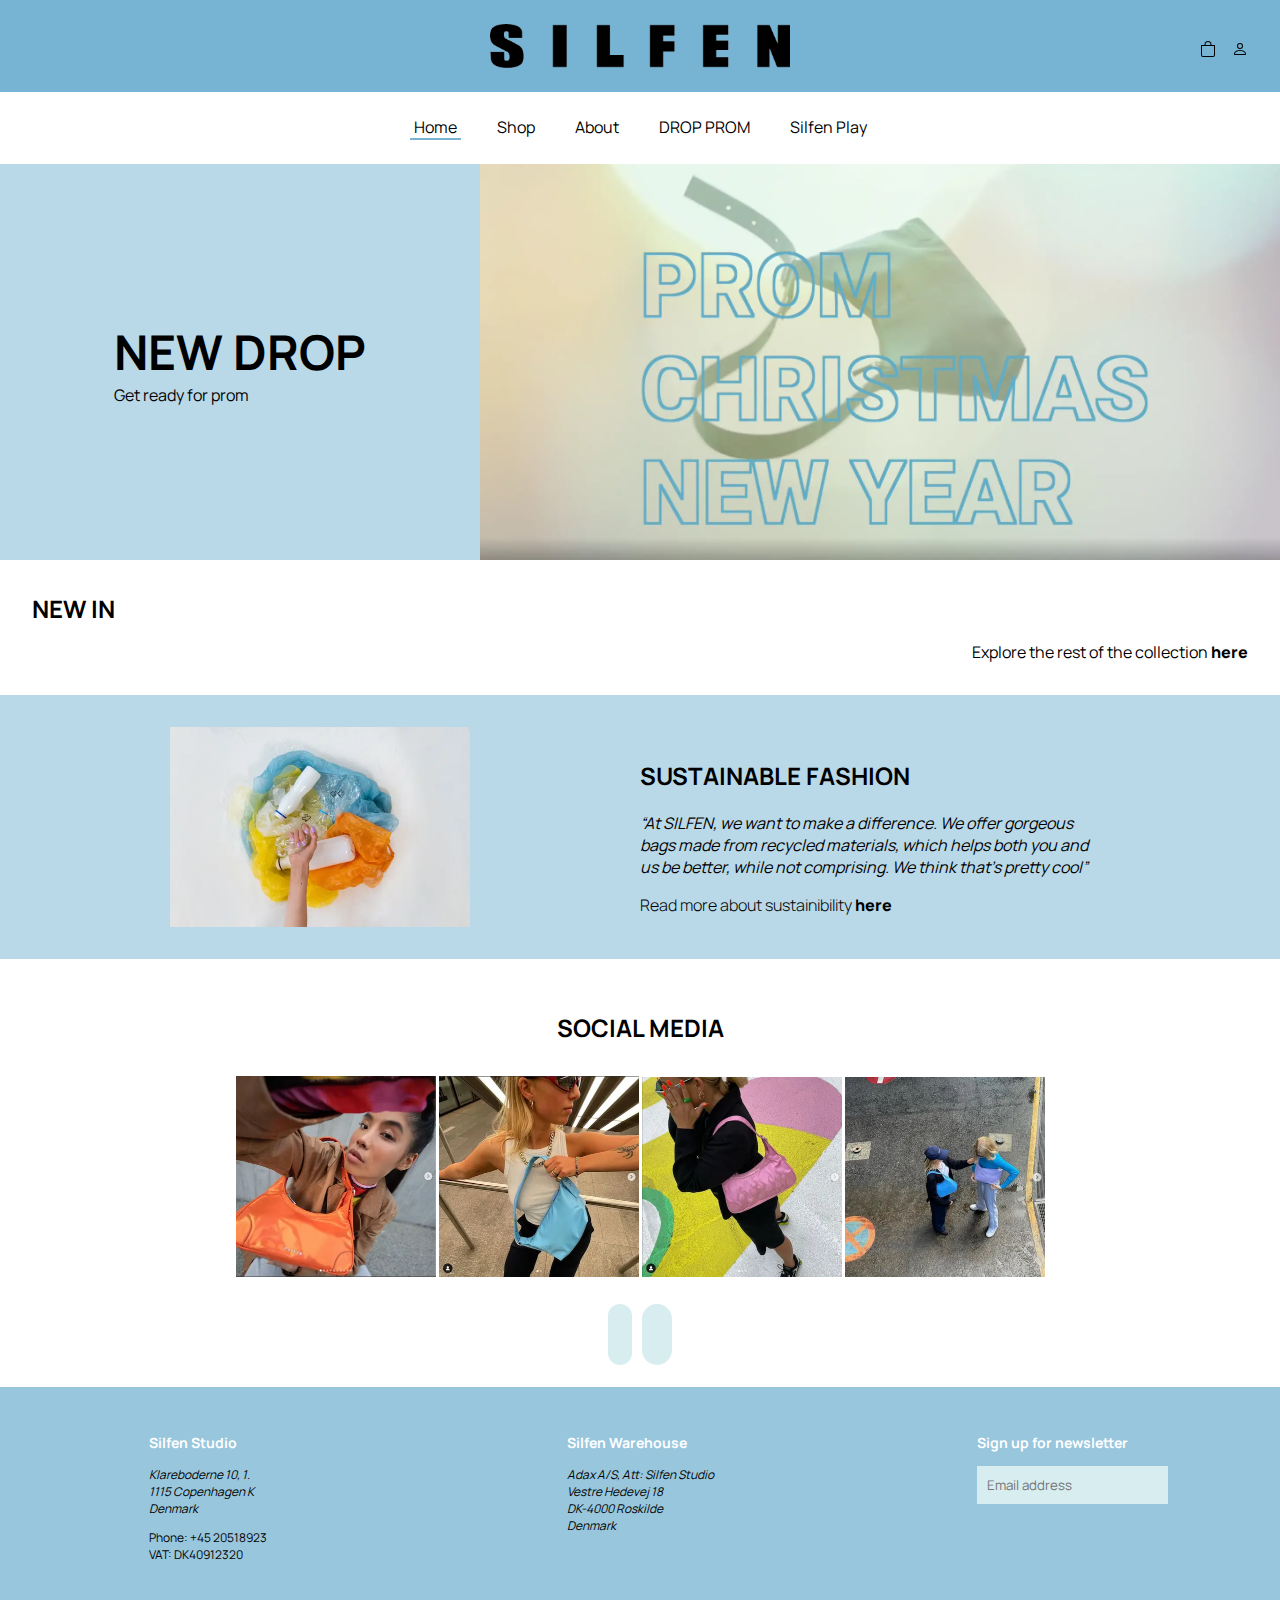
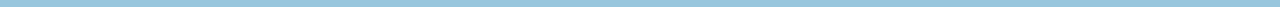
<file: index.html>
<!DOCTYPE html>
<html lang="en">
  <head>
    <meta charset="UTF-8" />
    <meta http-equiv="X-UA-Compatible" content="IE=edge" />
    <meta name="viewport" content="width=device-width, initial-scale=1.0" />
    <link rel="stylesheet" href="style.css" />
    <link rel="preconnect" href="https://fonts.googleapis.com" />
    <link rel="preconnect" href="https://fonts.gstatic.com" crossorigin />
    <link
      href="https://fonts.googleapis.com/css2?family=Manrope:wght@200;300;400;500;600;700;800&display=swap"
      rel="stylesheet"
    />
    <link
      rel="stylesheet"
      href="https://use.fontawesome.com/releases/v5.15.4/css/all.css"
      integrity="sha384-DyZ88mC6Up2uqS4h/KRgHuoeGwBcD4Ng9SiP4dIRy0EXTlnuz47vAwmeGwVChigm"
      crossorigin="anonymous"
    />
    <title>SILFEN</title>
    <meta name="ROBOTS" content="NOINDEX, NOFOLLOW" />
  </head>
  <body class="home">
    <header>
      <div>
        <a href="index.html"><img src="img/logo-s.png" alt="Silfen logo" /></a>
        <ul>
          <li>
            <svg
              xmlns="http://www.w3.org/2000/svg"
              width="16"
              height="16"
              fill="currentColor"
              class="bi bi-bag"
              viewBox="0 0 16 16"
            >
              <path
                d="M8 1a2.5 2.5 0 0 1 2.5 2.5V4h-5v-.5A2.5 2.5 0 0 1 8 1zm3.5 3v-.5a3.5 3.5 0 1 0-7 0V4H1v10a2 2 0 0 0 2 2h10a2 2 0 0 0 2-2V4h-3.5zM2 5h12v9a1 1 0 0 1-1 1H3a1 1 0 0 1-1-1V5z"
              />
            </svg>
          </li>
          <li>
            <svg
              xmlns="http://www.w3.org/2000/svg"
              width="16"
              height="16"
              fill="currentColor"
              class="bi bi-person"
              viewBox="0 0 16 16"
            >
              <path
                d="M8 8a3 3 0 1 0 0-6 3 3 0 0 0 0 6zm2-3a2 2 0 1 1-4 0 2 2 0 0 1 4 0zm4 8c0 1-1 1-1 1H3s-1 0-1-1 1-4 6-4 6 3 6 4zm-1-.004c-.001-.246-.154-.986-.832-1.664C11.516 10.68 10.289 10 8 10c-2.29 0-3.516.68-4.168 1.332-.678.678-.83 1.418-.832 1.664h10z"
              />
            </svg>
          </li>
        </ul>
      </div>
      <nav>
        <ul>
          <li class="selected"><a href="index.html">Home</a></li>
          <li><a href="shop.html">Shop</a></li>
          <li><a href="#">About</a></li>
          <li><a href="shop.html">DROP PROM</a></li>
          <li><a href="#">Silfen Play</a></li>
        </ul>
      </nav>
    </header>
    <main>
      <article>
        <section class="intro">
          <div>
            <h1>New drop</h1>
            <p>Get ready for prom</p>
          </div>
          <img src="img/prom2.webp" alt="Silfen prom drop" />
        </section>
        <h2>New in</h2>
        <section class="products">
          <template>
            <a href="product.html">
              <img src="" alt="" />
              <p class="title"></p>
              <p class="price"></p>
              <button>Add to cart</button>
            </a>
          </template>
        </section>
        <p>Explore the rest of the collection <a href="#">here</a></p>
        <section class="sust">
          <img
            src="img/plastic_bottle.webp"
            alt="be sustainable avoid plastic"
          />
          <div>
            <h2>Sustainable fashion</h2>
            <p>
              “At SILFEN, we want to make a difference. We offer gorgeous bags
              made from recycled materials, which helps both you and us be
              better, while not comprising. We think that’s pretty cool”
            </p>
            <p>Read more about sustainibility <a href="#">here</a></p>
          </div>
        </section>
        <section class="some">
          <h2>Social Media</h2>
          <div>
            <img src="img/silfen_ig_post1.webp" alt="silfen sustainable bag" />
            <img src="img/silfen_ig_post2.webp" alt="silfen sustainable bag" />
            <img src="img/silfen_ig_post3.webp" alt="silfen sustainable bag" />
            <img src="img/silfen_ig_post4.webp" alt="silfen sustainable bag" />
          </div>
          <a
            class="ig"
            href="https://www.instagram.com/silfenstudio/"
            target="_blank"
            ><i class="fab fa-instagram"></i
          ></a>
          <a
            class="fb"
            href="https://www.facebook.com/Silfenstudio/"
            target="_blank"
            ><i class="fab fa-facebook-f"></i
          ></a>
        </section>
      </article>
    </main>
    <footer>
      <div>
        <h3>Silfen Studio</h3>
        <address>
          Klareboderne 10, 1.<br />
          1115 Copenhagen K<br />
          Denmark
        </address>
        <ul>
          <li>Phone: +45 20518923</li>
          <li>VAT: DK40912320</li>
        </ul>
      </div>
      <div>
        <h3>Silfen Warehouse</h3>
        <address>
          Adax A/S, Att: Silfen Studio<br />
          Vestre Hedevej 18<br />
          DK-4000 Roskilde<br />
          Denmark
        </address>
      </div>

      <div>
        <h3>Sign up for newsletter</h3>
        <input type="email" name="email" placeholder="Email address" />
      </div>

      <!-- <aside>
        <h3>Connect with us</h3>
        <a
          class="ig"
          href="https://www.instagram.com/silfenstudio/"
          target="_blank"
          ><i class="fab fa-instagram"></i
        ></a>
        <a
          class="fb"
          href="https://www.facebook.com/Silfenstudio/"
          target="_blank"
          ><i class="fab fa-facebook-f"></i
        ></a>
      </aside> -->
    </footer>
    <script src="script.js"></script>
  </body>
</html>
</file>
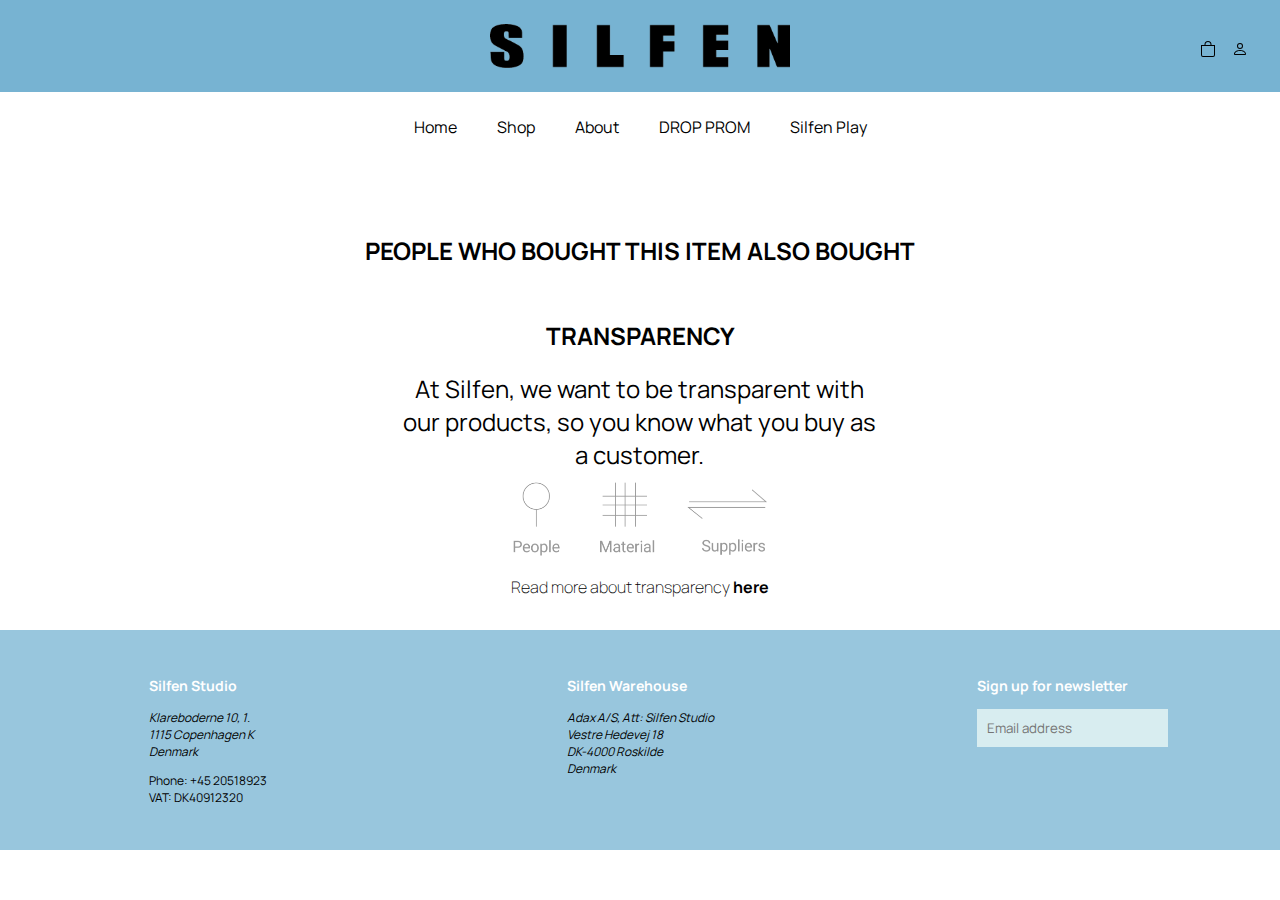
<file: product.html>
<!DOCTYPE html>
<html lang="en">
  <head>
    <meta charset="UTF-8" />
    <meta http-equiv="X-UA-Compatible" content="IE=edge" />
    <meta name="viewport" content="width=device-width, initial-scale=1.0" />
    <link rel="stylesheet" href="style.css" />
    <link rel="preconnect" href="https://fonts.googleapis.com" />
    <link rel="preconnect" href="https://fonts.gstatic.com" crossorigin />
    <link
      href="https://fonts.googleapis.com/css2?family=Manrope:wght@200;300;400;500;600;700;800&display=swap"
      rel="stylesheet"
    />
    <link
      rel="stylesheet"
      href="https://use.fontawesome.com/releases/v5.15.4/css/all.css"
      integrity="sha384-DyZ88mC6Up2uqS4h/KRgHuoeGwBcD4Ng9SiP4dIRy0EXTlnuz47vAwmeGwVChigm"
      crossorigin="anonymous"
    />
    <title>SILFEN</title>
    <meta name="ROBOTS" content="NOINDEX, NOFOLLOW" />
  </head>
  <body>
    <header>
      <div>
        <a href="index.html"><img src="img/logo-s.png" alt="Silfen logo" /></a>
        <ul>
          <li>
            <svg
              xmlns="http://www.w3.org/2000/svg"
              width="16"
              height="16"
              fill="currentColor"
              class="bi bi-bag"
              viewBox="0 0 16 16"
            >
              <path
                d="M8 1a2.5 2.5 0 0 1 2.5 2.5V4h-5v-.5A2.5 2.5 0 0 1 8 1zm3.5 3v-.5a3.5 3.5 0 1 0-7 0V4H1v10a2 2 0 0 0 2 2h10a2 2 0 0 0 2-2V4h-3.5zM2 5h12v9a1 1 0 0 1-1 1H3a1 1 0 0 1-1-1V5z"
              />
            </svg>
          </li>
          <li>
            <svg
              xmlns="http://www.w3.org/2000/svg"
              width="16"
              height="16"
              fill="currentColor"
              class="bi bi-person"
              viewBox="0 0 16 16"
            >
              <path
                d="M8 8a3 3 0 1 0 0-6 3 3 0 0 0 0 6zm2-3a2 2 0 1 1-4 0 2 2 0 0 1 4 0zm4 8c0 1-1 1-1 1H3s-1 0-1-1 1-4 6-4 6 3 6 4zm-1-.004c-.001-.246-.154-.986-.832-1.664C11.516 10.68 10.289 10 8 10c-2.29 0-3.516.68-4.168 1.332-.678.678-.83 1.418-.832 1.664h10z"
              />
            </svg>
          </li>
        </ul>
      </div>
      <nav>
        <ul>
          <li><a href="index.html">Home</a></li>
          <li><a href="shop.html">Shop</a></li>
          <li><a href="#">About</a></li>
          <li><a href="shop.html">DROP PROM</a></li>
          <li><a href="#">Silfen Play</a></li>
        </ul>
      </nav>
    </header>
    <main class="product_page">
      <article>
        <div class="left">
          <template class="imageTemplate">
            <img src="" alt="" />
          </template>
        </div>

        <div class="right">
          <template class="productInfoTemplate">
            <div class="productInfo">
              <h1 class="nameBag"></h1>
              <p class="price"></p>
              <p class="description"></p>
              <p class="material"></p>
              <p class="dimensions"></p>
              <button>Add to cart</button>
            </div>
          </template>
        </div>
      </article>

      <h2 id="similarBagsTitle">People who bought this item also bought</h2>
      <aside class="similarBags">
        <template class="similarBagsTemplate">
          <a href="product.html">
            <img src="" alt="" />
            <p class="title"></p>
            <p class="price"></p>
            <button>Add to cart</button>
          </a>
        </template>
      </aside>
      <section>
        <h2>Transparency</h2>
        <p>
          At Silfen, we want to be transparent with our products, so you know
          what you buy as a customer.
        </p>
        <img src="img/transparency.PNG" alt="Silfen's transparency" />
        <p>Read more about transparency <a href="#">here</a></p>
      </section>
    </main>
    <footer>
      <div>
        <h3>Silfen Studio</h3>
        <address>
          Klareboderne 10, 1.<br />
          1115 Copenhagen K<br />
          Denmark
        </address>
        <ul>
          <li>Phone: +45 20518923</li>
          <li>VAT: DK40912320</li>
        </ul>
      </div>
      <div>
        <h3>Silfen Warehouse</h3>
        <address>
          Adax A/S, Att: Silfen Studio<br />
          Vestre Hedevej 18<br />
          DK-4000 Roskilde<br />
          Denmark
        </address>
      </div>

      <div>
        <h3>Sign up for newsletter</h3>
        <input type="email" name="email" placeholder="Email address" />
      </div>
    </footer>
    <script src="script_product.js"></script>
  </body>
</html>
</file>
<file: style.css>
:root {
  --primaryFont: "Manrope", sans-serif;
  --primaryColor: #77b3d2;
  --secondaryColor: #b9d8e8;
  --footerColor: #98c6dd;
}

* {
  box-sizing: border-box;
  font-family: var(--primaryFont);
}
body {
  margin: 0;
}
h1,
h2 {
  text-transform: uppercase;
}

a {
  text-decoration: none;
  color: black;
}

nav a:hover {
  background-color: var(--secondaryColor);
}

nav a {
  padding: 4px;
}

ul {
  padding-inline-start: 0;
}
li {
  list-style: none;
}
p {
  margin: 0;
}

button {
  cursor: pointer;
}

header img {
  max-width: 300px;
  display: block;
  margin: 0 auto;
}

@media screen and (max-width: 550px) {
  header img {
    max-width: 200px;
  }
}

header div {
  background-color: var(--primaryColor);
  padding: 1.5rem;
}

header div ul {
  position: absolute;
  top: 1.5rem;
  right: 2rem;
  display: flex;
  gap: 1rem;
}

nav ul {
  display: flex;
  gap: 2rem;
  justify-content: center;
  margin: 1.5rem 0;
}

.selected {
  border-bottom: 2px solid var(--primaryColor);
}

article {
  display: grid;
}

.intro,
.sust {
  display: grid;
  grid-template-columns: 1fr 1fr;
  place-items: center;
}

.intro h1 {
  font-size: 3rem;
  margin: 0;
}

.intro img {
  max-width: 800px;
}

@media screen and (min-width: 1400px) {
  .intro img {
    display: block;
    max-width: 100%;
    margin: 0 auto;
  }
}

.some img {
  max-width: 200px;
}
@media screen and (max-width: 1300px) {
  section img {
    max-width: 300px;
  }
}

.intro {
  background-color: var(--secondaryColor);
}

.products {
  display: grid;
  grid-template-columns: repeat(auto-fit, minmax(250px, 1fr));
  gap: 1rem;
  width: 95%;
  margin: 0 auto;
  place-items: center;
}

.intro + h2 {
  grid-column: 1/-1;
  width: 95%;
  margin: 2rem auto 0 auto;
}

.products img {
  max-width: 250px;
}
.products a {
  margin: 2rem;
  display: grid;
  max-width: 250px;
}
.products button {
  background-color: var(--primaryColor);
  color: white;
  text-transform: uppercase;
  border: none;
  font-weight: bold;
}

.products + p {
  text-align: right;
  margin: 1rem 2rem 2rem 0;
  grid-column: 1/-1;
  place-self: end;
}

.products + p a,
.sust p a {
  font-weight: 800;
}

.products div {
  margin-top: 2rem;
  grid-column: 1/-1;
  color: var(--primaryColor);
  text-align: center;
  font-size: 1.6rem;
}

.products div p {
  margin-top: -0.5rem;
  margin-bottom: 1.5rem;
}

.sust {
  padding: 2rem 0;
  background-color: var(--secondaryColor);
}

@media screen and (min-width: 700px) {
  .sust div p {
    max-width: 70%;
  }
}

.sust div p:first-of-type {
  font-style: italic;
}

.sust div p:last-child {
  margin-top: 1rem;
  font-weight: 300;
}
.some {
  text-align: center;
  margin: 2rem 0;
}
.some div {
  margin: 2rem;
}

/* shop page */
#videoBG {
  margin: 0 auto;
  margin: 0 auto;
  max-width: 80%;
}

.shop_intro {
  display: grid;
  background-color: var(--secondaryColor);
}

.shop_intro div {
  place-self: center;
  text-align: center;
  color: white;
}

.shop_intro h1 {
  font-size: 2.5rem;
  margin: 0;
}

.green {
  background-color: #d3eada;
}

.sust video {
  object-fit: cover;
  object-position: center;
  width: 80%;
  height: fit-content;
  margin: 0 auto;
}

/* product page */
.product_page {
  width: 95%;
  margin: 0 auto;
}

.product_page article {
  display: grid;
  grid-template-columns: 1fr 1fr;
  margin: 3rem auto;
  width: 90%;
}
.left {
  display: grid;
  grid-template-columns: 1fr 1fr;
  place-items: center;
}
.product_page img {
  grid-column: auto;
  margin: 0 auto;
  max-width: 100px;
  opacity: 40%;
}

.product_page .left img,
.product_page section img {
  transition: 1s;
}

.product_page img:nth-child(2) {
  opacity: 100%;
  max-width: 300px;
  grid-row: 1/5;
}

.product_page img:nth-child(3) {
  grid-column: 1/2;
  grid-row: 1/2;
}

.product_page img:nth-child(4) {
  grid-column: 1/2;
  grid-row: 2/3;
}
.product_page img:nth-child(5) {
  grid-column: 1/2;
  grid-row: 3/4;
}
.product_page img:nth-child(6) {
  grid-column: 1/2;
  grid-row: 4/5;
}

.product_page .left img:hover,
.product_page section img:hover {
  opacity: 100%;
  max-width: 300px;
  z-index: 100;
}

.productInfo h1 {
  text-transform: initial;
  margin-bottom: 0;
}

.price {
  font-weight: 600;
}

.productInfo p {
  margin-bottom: 1rem;
}

.productInfo button {
  background-color: var(--primaryColor);
  color: white;
  text-transform: uppercase;
  border: none;
  padding: 0.5rem 2rem;
  font-weight: bold;
}
.product_page article + p {
  font-size: 1.2rem;
}
.product_page section {
  text-align: center;
  margin: 2rem 0;
}

.product_page section img {
  max-width: 300px;
  margin: 0 auto;
}

.product_page section h3 {
  text-transform: uppercase;
  font-size: 2rem;
}
.product_page section p:first-of-type {
  font-size: 1.5rem;
  width: 40%;
  margin: 0 auto;
}
.product_page section p:last-child {
  font-weight: 200;
}

.product_page section a {
  font-weight: bold;
}

/* footer */
footer {
  display: grid;
  grid-template-columns: 1fr 1fr 1fr;
  gap: 1rem;
  justify-items: center;
  background-color: var(--footerColor);
  padding: 2rem 0;
  font-size: 12px;
}

footer h3 {
  color: white;
}

footer input {
  border: none;
  padding: 10px;
  background-color: #d8edf0;
}

i {
  background-color: #d8edf0;
  color: #22343d;
  border-radius: 25px;
  font-size: 30px;
}

i:hover {
  background-color: white;
  outline: 3px solid #d8edf0;
}

.ig i {
  padding: 10px 12px;
  margin-right: 10px;
}
.fb i {
  padding: 10px 15px;
}
.shop_intro i {
  background-color: initial;
  color: white;
  font-size: 50px;
  margin-top: -10px;
}

.similarBags {
  display: flex;
  flex-direction: row;
  gap: 1rem;
  width: 60%;
  margin: 0 auto;
  place-items: center;
  justify-content: space-around;
}

.similarBags img {
  max-width: 200px;
  margin: 0 auto;
}

.similarBags img:hover {
  opacity: 100%;
}
.similarBags a {
  margin: 2rem;
  display: grid;
  max-width: 250px;
}
.similarBags button {
  background-color: var(--primaryColor);
  color: white;
  text-transform: uppercase;
  border: none;
  font-weight: bold;
}

.similarBags + p {
  text-align: right;
  margin: 1rem 2rem 2rem 0;
  grid-column: 1/-1;
  place-self: end;
}

.similarBags + p a {
  font-weight: 800;
}

#similarBagsTitle {
  text-align: center;
}

@media screen and (max-width: 700px) {
  footer {
    grid-template-columns: 1fr 1fr;
  }
}

@media screen and (max-width: 500px) {
  footer {
    grid-template-columns: 1fr;
    justify-items: left;
    padding-left: 2rem;
  }
}

/* media queries */

@media screen and (min-width: 1000px) {
  .productInfo {
    width: 75%;
    margin: 0 auto;
  }
}

@media screen and (max-width: 1100px) {
  .intro img {
    max-width: 600px;
  }
}

@media screen and (max-width: 1000px) {
  .product_page article {
    grid-template-columns: 3fr 2fr;
    margin: 3rem auto;
    width: 100%;
  }
}

@media screen and (max-width: 850px) {
  .intro img {
    max-width: 100%;
    margin: 0 auto;
    display: block;
  }
}

@media screen and (max-width: 800px) {
  .similarBags {
    flex-direction: column;
  }
}

@media screen and (max-width: 700px) {
  .product_page article {
    grid-template-columns: 1fr;
    margin: 3rem auto;
    width: 100%;
  }
  .left {
    display: block;
    grid-row: 2/3;
  }
  .right {
    grid-row: 1/2;
    margin-bottom: 2rem;
  }
  .product_page img {
    display: block;
    max-width: 200px;
    opacity: 100%;
  }

  .product_page img:hover {
    max-width: 200px;
  }

  .product_page section p:first-of-type {
    font-size: 1rem;
    width: 100%;
    margin: 0 auto;
  }

  section h2 {
    font-size: 1.5rem;
  }
  .product_page section img {
    max-width: 200px;
  }
}

@media screen and (max-width: 600px) {
  header div ul {
    top: 1rem;
    right: 0;
  }
  header div ul li {
    top: 0rem;
    right: 0.5rem;
  }
  nav ul li:nth-child(3),
  nav ul li:nth-child(5) {
    display: none;
  }
  .intro {
    display: block;
  }
  .intro div {
    margin: 1.5rem;
  }
  .intro h1 {
    font-size: 2rem;
  }

  .products {
    width: 100%;
    margin: 0;
  }

  .sust {
    display: block;
    padding: 2.5%;
  }

  .sust video {
    width: 100% !important;
    height: 100% !important;
    max-height: 56.25vw !important;
  }

  #videoBG {
    width: 100%;
    object-fit: contain;
    max-width: 100%;
  }

  .products div {
    font-size: 1.2rem;
    margin: 0 auto;
    width: 90%;
  }
}
</file>
